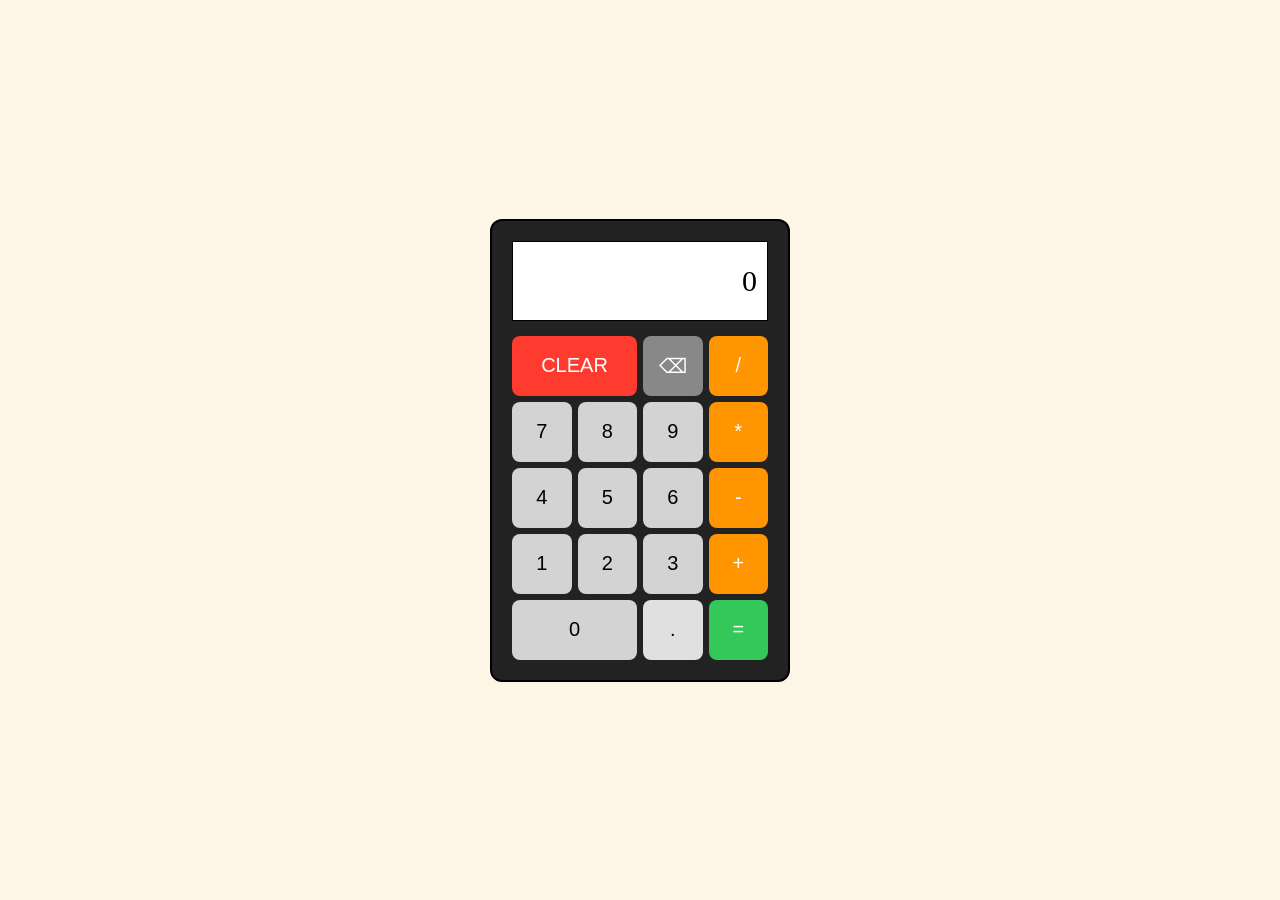
<file: calculator/index.html>
<!DOCTYPE html>
<html lang="en">
<head>
    <meta charset="UTF-8">
    <meta name="viewport" content="width=device-width, initial-scale=1.0">

    <title>Calculator</title>

    <link rel="stylesheet" href="style.css">
    <script src="script.js" defer></script>
</head>

<body>

    <div class="calculator">

        <!-- Display -->
        <div class="display">0</div>

        <!-- Calculator Buttons -->
        <div class="buttons">

            <button class="clear">CLEAR</button>
            <button class="backspace">⌫</button>
            <button class="operator">/</button>

            <button class="number">7</button>
            <button class="number">8</button>
            <button class="number">9</button>
            <button class="operator">*</button>

            <button class="number">4</button>
            <button class="number">5</button>
            <button class="number">6</button>
            <button class="operator">-</button>

            <button class="number">1</button>
            <button class="number">2</button>
            <button class="number">3</button>
            <button class="operator">+</button>

            <button class="number zero">0</button>
            <button class="decimal">.</button>
            <button class="equals">=</button>

        </div>

    </div>

</body>
</html>
</file>
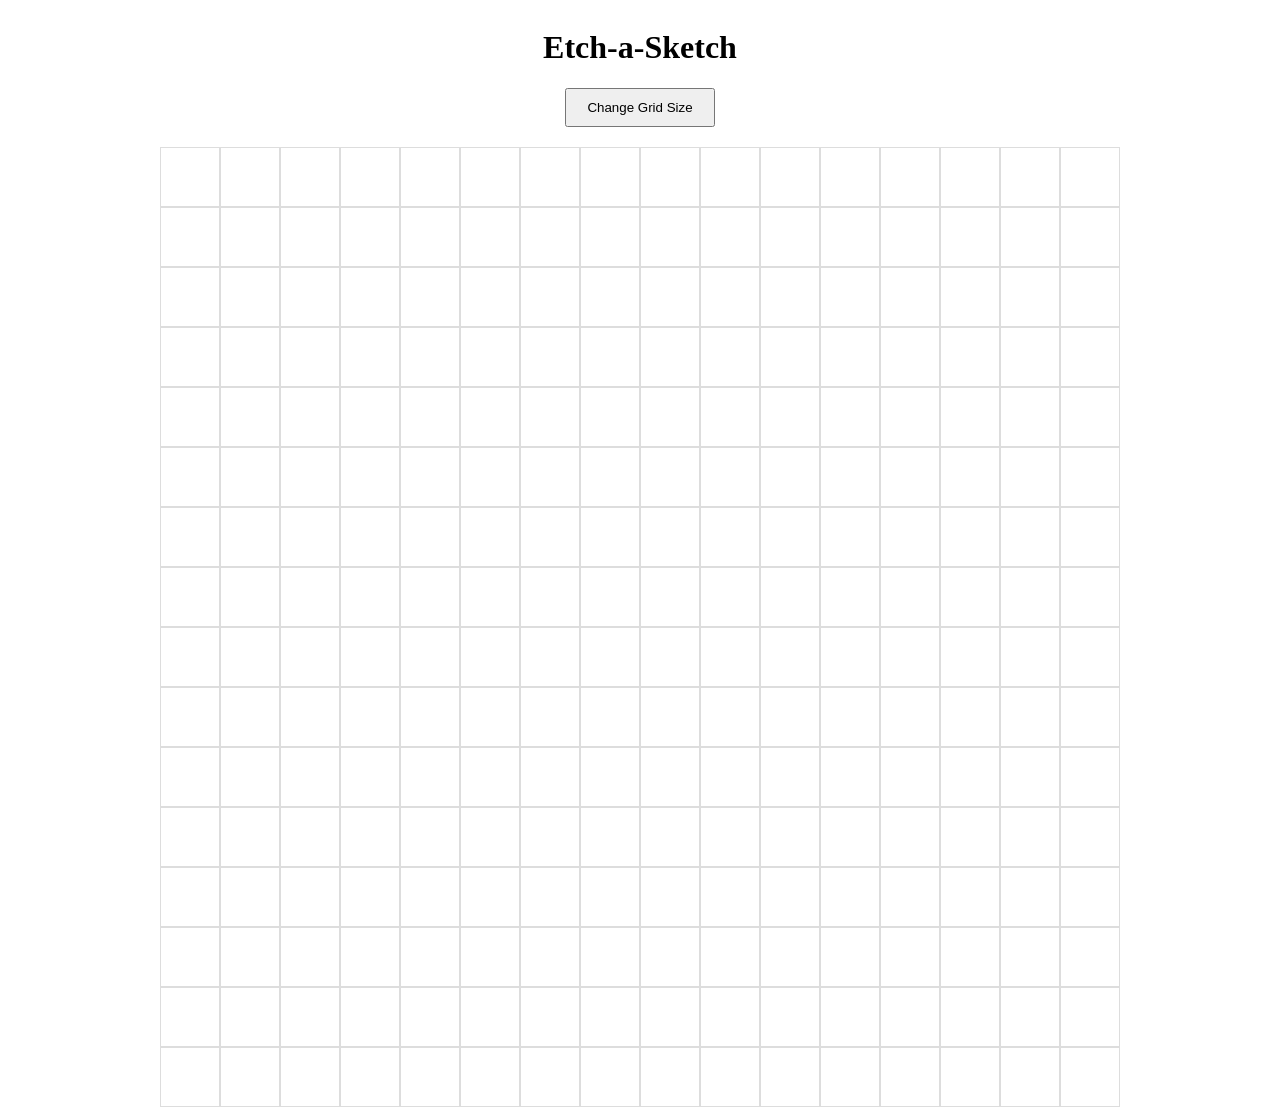
<file: Etch-a-Sketch/index.html>
<!DOCTYPE html>
<html lang="en">
<head>
    <meta charset="UTF-8">
    <meta name="viewport" content="width=device-width, initial-scale=1.0">
    
    <title>Etch-a-Sketch</title>

    <link rel="stylesheet" href="style.css">
    <script src="script.js" defer></script>
</head>

<body>

    <h1>Etch-a-Sketch</h1>

    <button id="change-grid">Change Grid Size</button>

    <div id="grid"></div>

</body>
</html>
</file>
<file: calculator/style.css>
*{
    box-sizing: border-box;
}

body {
    display: flex;
    justify-content: center;
    align-items: center;
    min-height: 100vh;
    margin: 0;
    background-color: oldlace;
    font-family: 'Times New Roman', Times, serif;
}

.calculator {
    width: 300px;
    padding: 20px;
    border: 2px solid black;
    background-color: #222;
    border-radius: 12px;
}

.display {
    height: 80px;
    margin-bottom: 15px;
    border: 1px solid black;
    width: 100%;
    display: flex;
    justify-content: flex-end;
    align-items: center;
    padding: 10px;
    font-size: 30px;
    background-color: white;
    overflow: hidden;
}

.buttons {
    display: grid;
    grid-template-columns: repeat(4, 1fr);
    gap: 6px;
}

button {
    height: 60px;
    font-size: 20px;
    border: none;
    border-radius: 8px;
    cursor: pointer;
}

button:hover{
    opacity: 0.5;
}

button:active {
    transform: scale(0.95);
}

.number {
    background-color: lightgray;
}

/*arithmetic operations*/
.operator {
    background-color: #ff9500;
    color: white;
}


/* Equals */

.equals {
    background-color: #34c759;
    color: white;
}


/* Clear */

.clear {
    grid-column: span 2;

    background-color: #ff3b30;
    color: white;
}


/* Backspace */

.backspace {
    background-color: #888;
    color: white;
}


/* Decimal */

.decimal {
    background-color: #e0e0e0;
}


/* Zero */

.zero {
    grid-column: span 2;
}
</file>
<file: Etch-a-Sketch/style.css>
body {
    display: flex;
    flex-direction: column;
    align-items: center;
}

button {
    margin-bottom: 20px;
    padding: 10px 20px;
}

#grid {
    width: 960px;
    height: 960px;

    display: flex;
    flex-wrap: wrap;
}

#grid div {
    box-sizing: border-box;
    border: 1px solid #ddd;
}
</file>
